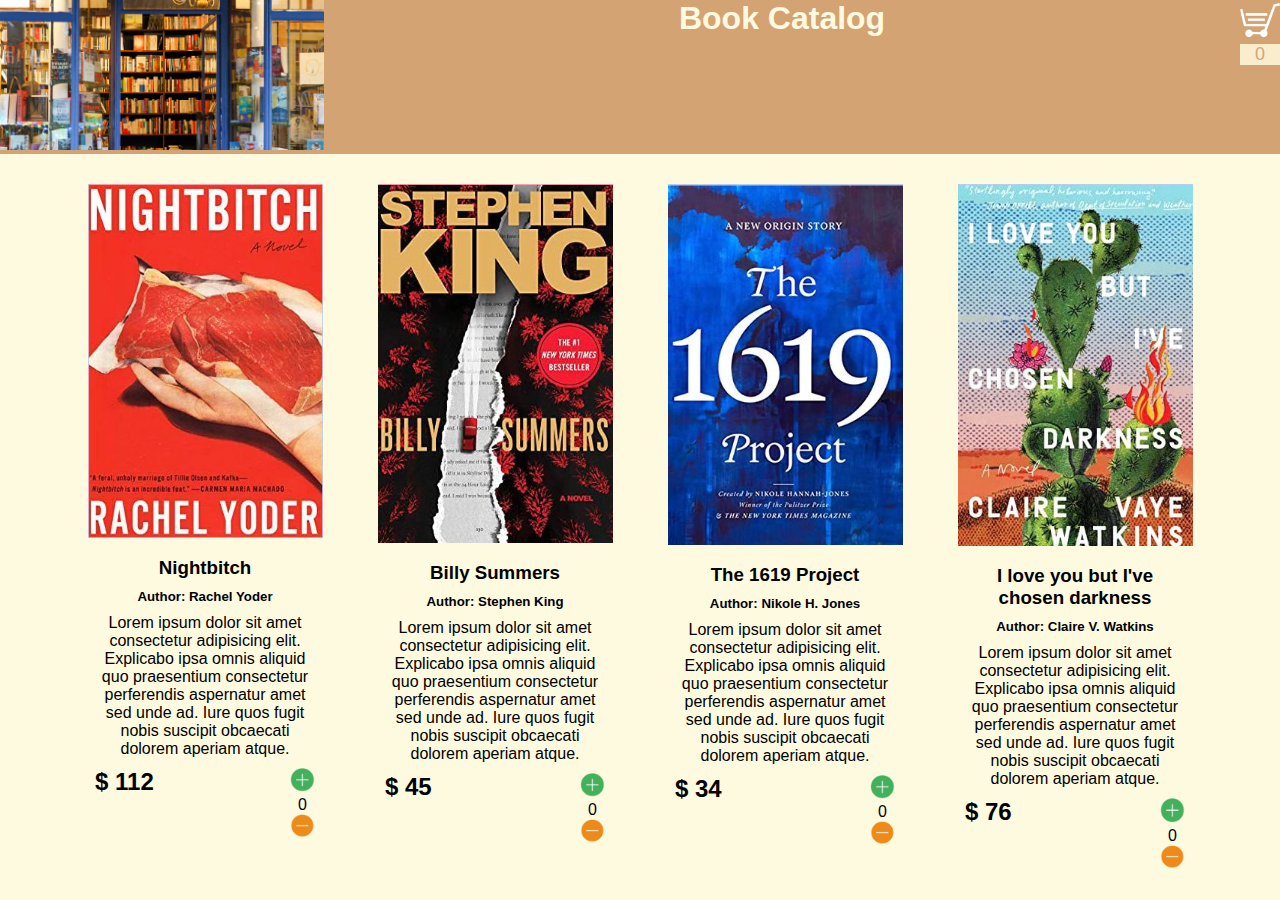
<file: index.html>
<!DOCTYPE html>
<html lang="en">

<head>
    <meta charset="UTF-8">
    <meta http-equiv="X-UA-Compatible" content="IE=edge">
    <meta name="viewport" content="width=device-width, initial-scale=1.0">
    <title>Book Shop</title>
    <link rel="stylesheet" href="./src/style.css" />
    <!-- <link rel="stylesheet" href="normalize.css"> -->
</head>

<body>
    <div class="navbar">
        <div class="nav-pic">
            <img height="150" src="./images/bg.jpg" class="">
        </div>

        <h1>Book Catalog</h1>

        <div class="cart">
            <a href="cart.html"><img src="./images/cart-logo.png" class="cart-logo">
            </a>
            <div id="cartAmount" class="cartAmount">0</div>
        </div>
    </div>

    <div class="bshop" id="bshop">
    </div>






</body>
<script src="./src/data.js"></script>
<script src="./src/script.js"></script>

</html>
</file>
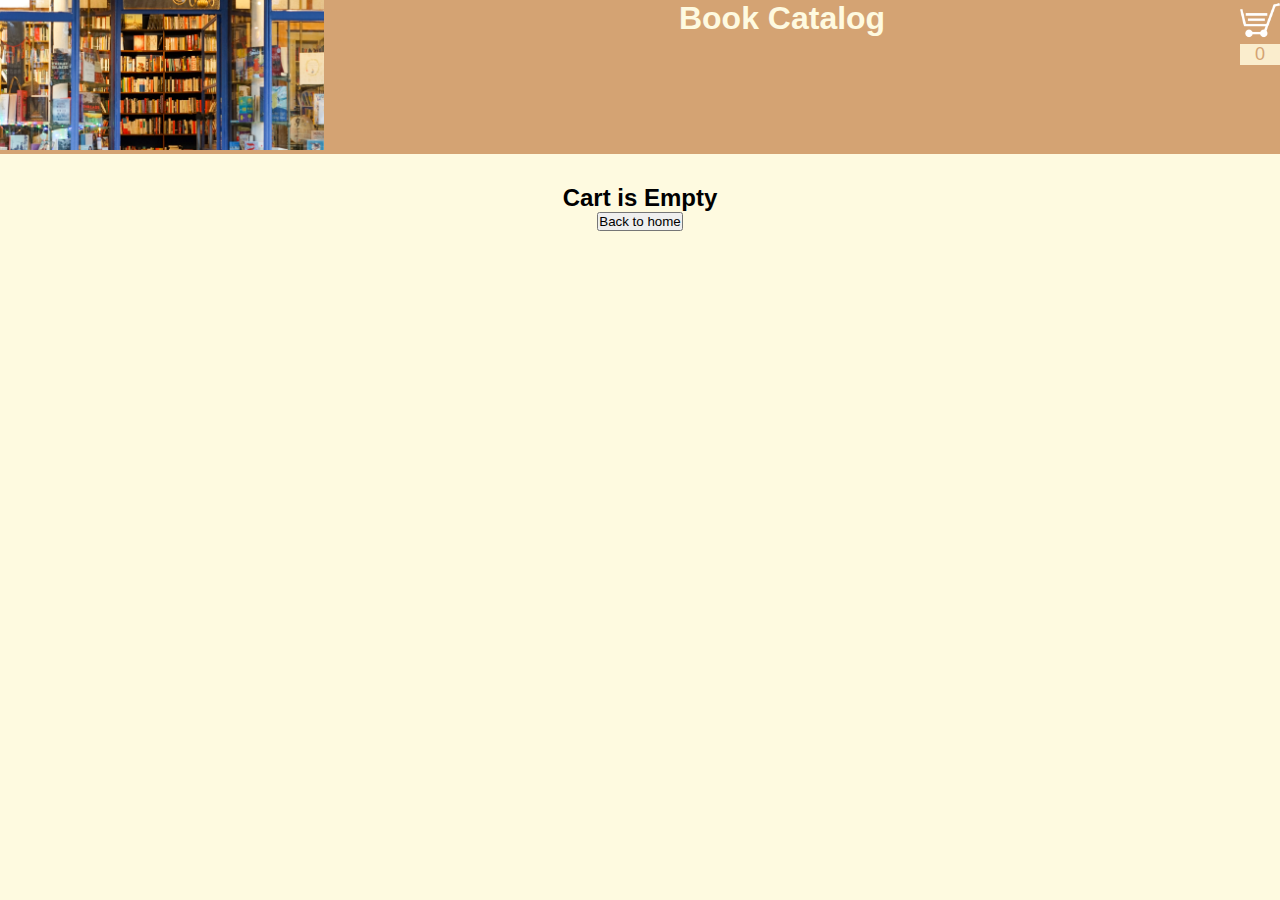
<file: cart.html>
<!DOCTYPE html>
<html lang="en">

<head>
    <meta charset="UTF-8">
    <meta http-equiv="X-UA-Compatible" content="IE=edge">
    <meta name="viewport" content="width=device-width, initial-scale=1.0">
    <title>Book Shop</title>
    <link rel="stylesheet" href="src/style.css" />
    <!-- <link rel="stylesheet" href="normalize.css"> -->
</head>

<body>
    <div class="navbar">
        <div class="nav-pic">
            <a href="index.html"><img height="150" src="./images/bg.jpg" class="">
            </a>
        </div>

        <h1>Book Catalog</h1>

        <div class="cart">
            <img src="./images/cart-logo.png" class="cart-logo">
            <div id="cartAmount" class="cartAmount">0</div>
        </div>
    </div>
    <div id="label" class="text-center"></div>

    <div class="shopping-cart" id="shopping-cart"></div>





</body>
<script src="./src/data.js"></script>
<script src="./src/cart.js"></script>

</html>
</file>
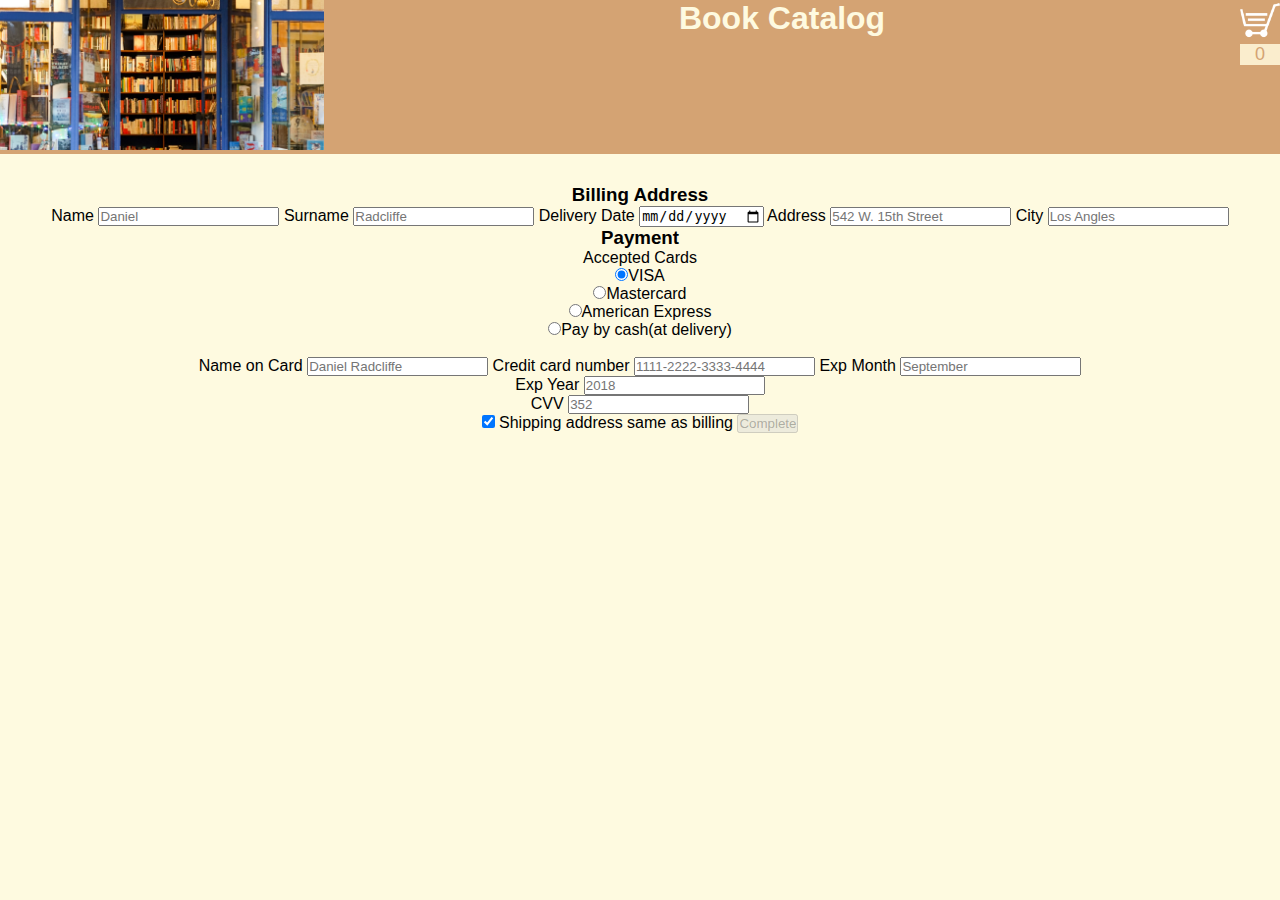
<file: form.html>
<!DOCTYPE html>
<html lang="en">

<head>
    <meta charset="UTF-8">
    <meta http-equiv="X-UA-Compatible" content="IE=edge">
    <meta name="viewport" content="width=device-width, initial-scale=1.0">
    <title>Book Shop</title>
    <link rel="stylesheet" href="./src/style.css" />
    <!-- <link rel="stylesheet" href="normalize.css"> -->
</head>

<body>
    <div class="navbar">
        <div class="nav-pic">
            <a href="index.html"><img height="150" src="./images/bg.jpg" class="">
            </a>
        </div>

        <h1>Book Catalog</h1>

        <div class="cart">
            <img src="./images/cart-logo.png" class="cart-logo">
            <div id="cartAmount" class="cartAmount">0</div>
        </div>
    </div>

    <div class="row">
        <div class="container">
            <form action="">

                <div class="row">
                    <div class="col-50">
                        <h3>Billing Address</h3>
                        <label for="fname"><i class="fa fa-user"></i> Name</label>
                        <input type="text" id="fname" name="firstname" placeholder="Daniel" required>
                        <label for="fname"><i class="fa fa-user"></i> Surname</label>
                        <input type="text" id="fname" name="firstname" placeholder="Radcliffe" required>
                        <label for="ddate"><i class="fa fa-envelope"></i> Delivery Date</label>
                        <input type="date" id="date" name="date" min="2022-11-27" placeholder="starting from tomorrow"
                            required>
                        <label for="adr"><i class="fa fa-address-card-o"></i> Address</label>
                        <input type="text" id="adr" name="address" placeholder="542 W. 15th Street" required>
                        <label for="city"><i class="fa fa-institution"></i> City</label>
                        <input type="text" id="city" name="city" placeholder="Los Angles" required>
                    </div>

                    <div class="col-50">
                        <h3>Payment</h3>
                        <label for="fname">Accepted Cards</label>
                        <div class="icon-container">
                            <INPUT TYPE="RADIO" NAME="creditcard" VALUE="Type1" CHECKED>VISA<BR>
                            <INPUT TYPE="RADIO" NAME="creditcard" VALUE="Type2">Mastercard<BR>
                            <INPUT TYPE="RADIO" NAME="creditcard" VALUE="Type3">American Express<BR>
                            <INPUT TYPE="RADIO" NAME="creditcard" VALUE="Type4">Pay by cash(at delivery)<BR><br>
                        </div>
                        <label for="cname">Name on Card</label>
                        <input type="text" id="cname" name="cardname" placeholder="Daniel Radcliffe">
                        <label for="ccnum">Credit card number</label>
                        <input type="text" id="ccnum" name="cardnumber" placeholder="1111-2222-3333-4444">
                        <label for="expmonth">Exp Month</label>
                        <input type="text" id="expmonth" name="expmonth" placeholder="September">

                        <div class="row">
                            <div class="col-50">
                                <label for="expyear">Exp Year</label>
                                <input type="text" id="expyear" name="expyear" placeholder="2018">
                            </div>
                            <div class="col-50">
                                <label for="cvv">CVV</label>
                                <input type="text" id="cvv" name="cvv" placeholder="352">
                            </div>
                        </div>
                    </div>

                </div>
                <label>
                    <input type="checkbox" checked="checked" name="sameadr"> Shipping address same as billing
                </label>
                <input type="submit" value="Complete" disabled="disabled">

                <script>
                    var form = document.querySelector('form')
                    var inputs = document.querySelectorAll('input')
                    var required_inputs = document.querySelectorAll('input[required]')
                    var register = document.querySelector('input[type="submit"]')
                    form.addEventListener('keyup', function (e) {
                        var disabled = false
                        required_inputs.forEach(function (input, index) {
                            if (input.value === '' || !input.value.replace(/\s/g, '').length) {
                                disabled = true
                            }
                        })
                        if (disabled) {
                            register.setAttribute('disabled', 'disabled')
                        } else {
                            register.removeAttribute('disabled')
                        }
                    });
                </script>
            </form>
        </div>

    </div>




</body>
<script src="./src/data.js"></script>
<script src="./src/cart.js"></script>

</html>
</file>
<file: src/style.css>
@media(max-width:1000px) {
    .bshop {
        grid-template-columns: repeat(2, 223px);
    }
}

@media(max-width:500px) {
    .bshop {
        grid-template-columns: repeat(1, 223px);
    }
}

* {
    margin: 0;
    padding: 0;
    box-sizing: border-box;
}

body {
    font-family: Verdana, Geneva, Tahoma, sans-serif;
    text-align: center;
    background-color: #fefae0;
}

.navbar {
    background-color: #d4a373;
    display: flex;
    flex-direction: row;
    justify-content: space-between;
    color: #fefae0;
    margin-bottom: 30px;
}

h1 {
    padding: 50px550px10px0px;
}

.cart {
    padding: 50px70px10px0px;
}

.cart-logo {
    width: 40px;
    cursor: pointer;
}

.cartAmount {
    background-color: #faedcd;
    color: #d4a373;
    font-size: 18px;
}

/*Thisiswhereshopstarts*/
.bshop {
    display: grid;
    grid-template-columns: repeat(4, 250px);
    gap: 40px;
    justify-content: center;
}

.item {
    border: 2pxsolid#faedcd;
    border-radius: 4px;
}

.description {
    display: flex;
    flex-direction: column;
    padding: 15px;
    gap: 10px;
}

.price-orderN {
    display: flex;
    flex-direction: row;
    justify-content: space-between;
}
</file>
